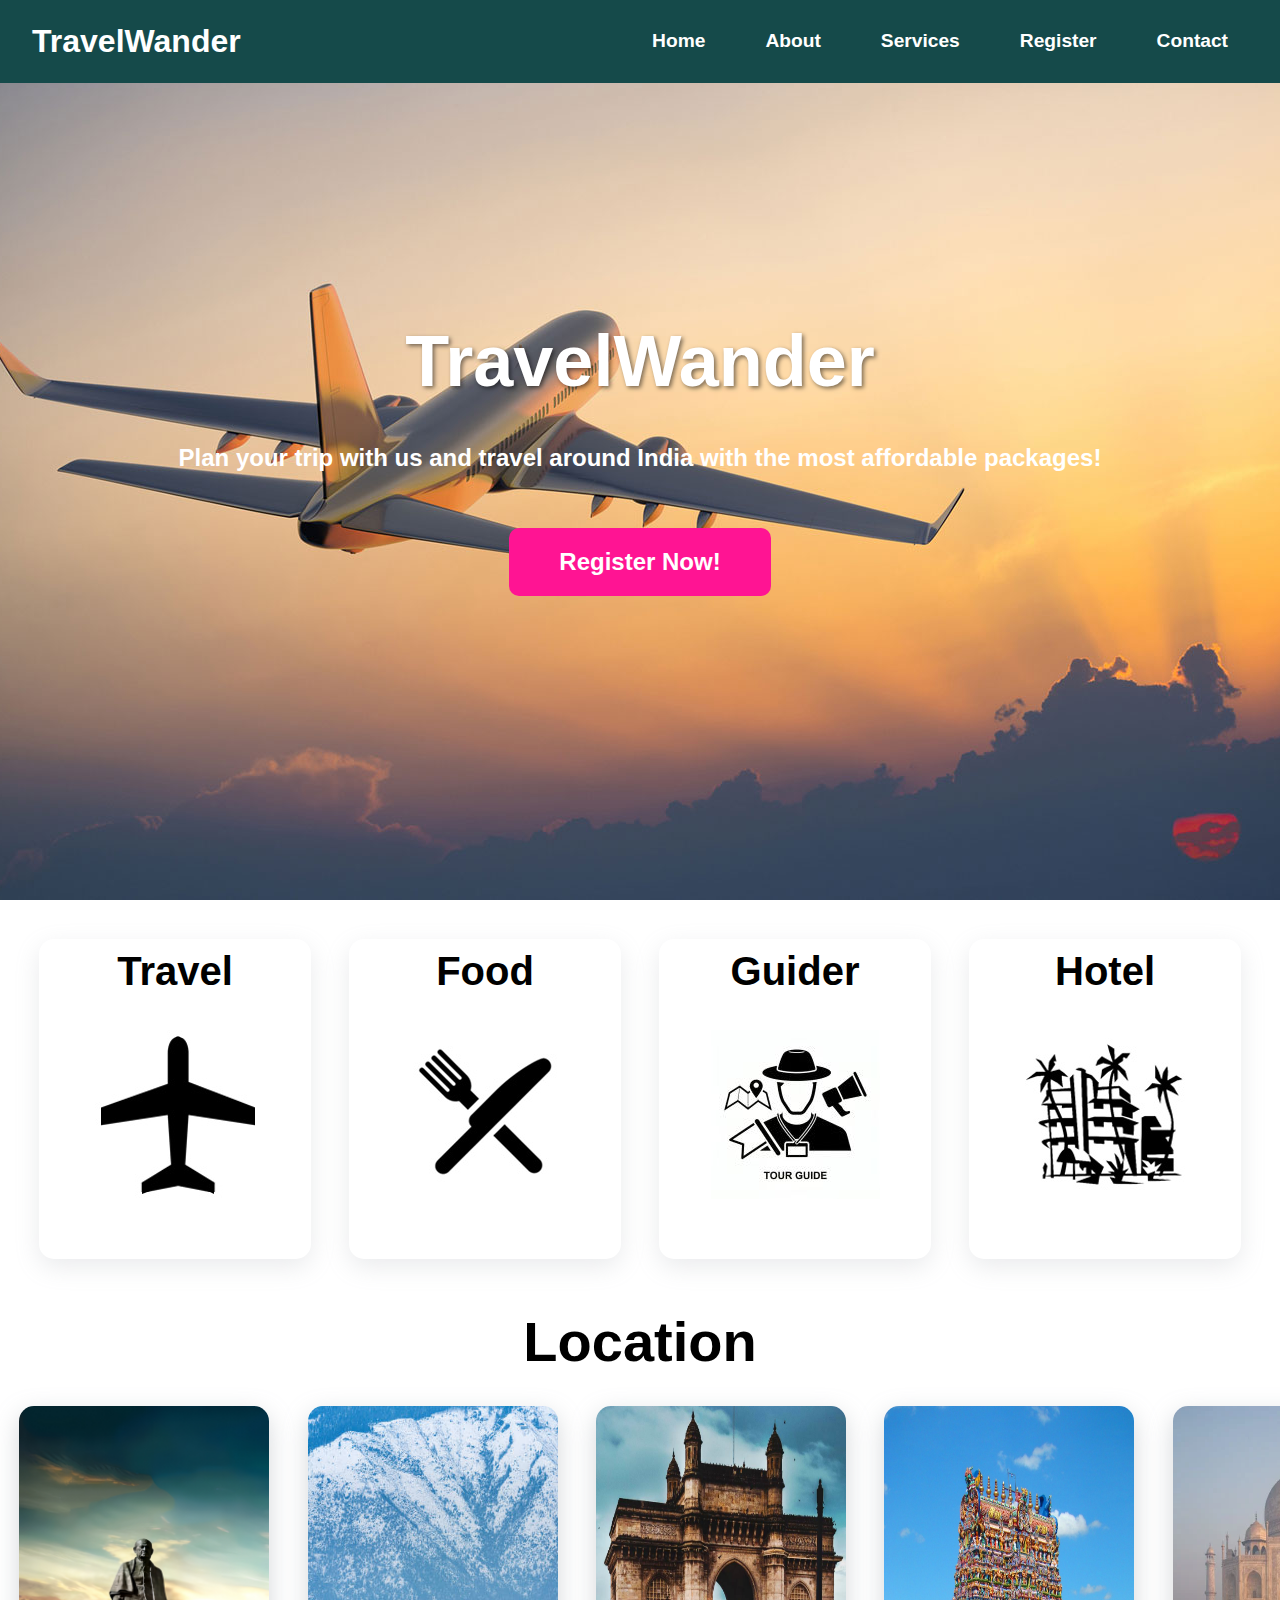
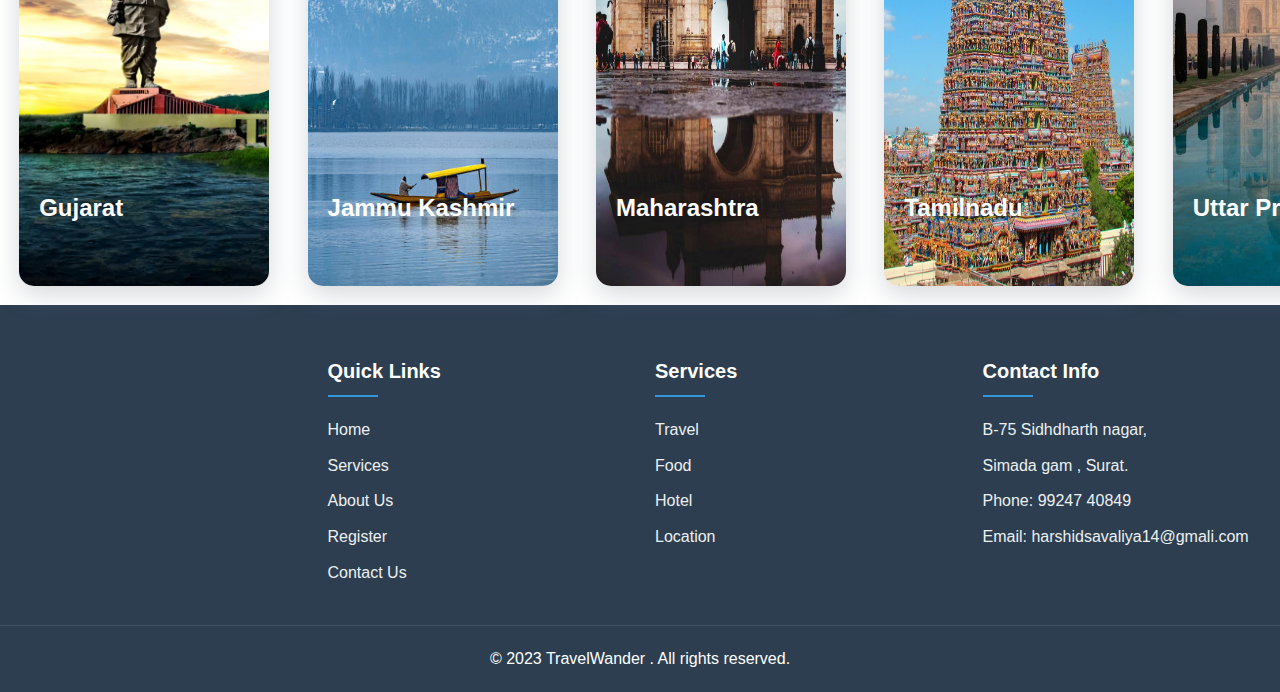
<file: index.html>
<!DOCTYPE html>
<html lang="en">

<head>
    <meta charset="UTF-8">
    <meta name="viewport" content="width=device-width, initial-scale=1.0">
    <link rel="stylesheet" href="index.css">
    <title>TravelWander - Index Page</title>
</head>

<body>
    <!-- Navigation Bar -->
    <nav class="navbar">
        <div class="logo">TravelWander</div>
        <input type="checkbox" id="menu-toggle" class="menu-toggle">
        <label for="menu-toggle" class="hamburger">&#9776;</label>
        <ul class="nav-links">
            <li><a href="#home">Home</a></li>
            <li><a href="#about">About</a></li>
            <li><a href="#services">Services</a></li>
            <li><a href="#register">Register</a></li>
            <li><a href="#contact">Contact</a></li>
        </ul>
    </nav>

    <!-- Image Title Section -->
    <div class="image-title">
        <h1>TravelWander</h1>
        <p>Plan your trip with us and travel around India with the most affordable packages!</p>
        <a href="./register_page.html" class="button">Register Now!</a>
    </div>

    <!-- Services section -->
    <div class="service-scn">
        <a href="" class="box">Travel
            <div class="ss-img"><img src="1a.jpg" alt="image"></div>
        </a>
        <a href="" class="box">Food
            <div class="ss-img"><img src="2a.jpg" alt="image"></div>
        </a>
        <a href="" class="box">Guider
            <div class="ss-img"><img src="3a.jpg" alt="image"></div>
        </a>
        <a href="" class="box">Hotel
            <div class="ss-img"><img src="4a.jpg" alt="image"></div>
        </a>
    </div>

    <!-- location section -->
    <div class="location-section">
        <h1>Location</h1>
        <div class="location-content">
           <a href="gujarat.html" class="location-box">
                <img src="index_l1.jpeg" alt="Gujarat">
                <p>Gujarat</p>
            </a>
            <a href="jammu_kashmir.html" class="location-box">
                <img src="index_l2.jpg" alt="Jammu Kashmi">
                <p>Jammu Kashmir</p>
            </a>
            <a href="maharashtra.html" class="location-box">
                <img src="index_l3.jpg" alt="Maharashtra">
                <p>Maharashtra</p>
            </a>
            <a href="tamilnadu.html" class="location-box">
                <img src="index_l4.jpg" alt="Tamilnadu">
                <p>Tamilnadu</p>
            </a>
            <a href="uttar_pradesh.html" class="location-box">
                <img src="index_l5.webp" alt="Uttar Pradesh">
                <p>Uttar Pradesh</p>
            </a>
        </div>
    </div>

    <footer>
        <div class="container">
            <div class="footer-content">
                <div class="footer-column">
                </div>
                <div class="footer-column">
                    <h3>Quick Links</h3>
                    <a href="index.html">Home</a>
                    <a href="">Services</a>
                    <a href="">About Us</a>
                    <a href="">Register</a>
                    <a href="">Contact Us</a>
                </div>
                <div class="footer-column">
                    <h3>Services</h3>
                    <a href="#">Travel</a>
                    <a href="#">Food</a>
                    <a href="#">Hotel</a>
                    <a href="#">Location</a>
                </div>
                <div class="footer-column">
                    <h3>Contact Info</h3>
                    <p>B-75 Sidhdharth nagar,</p>
                    <p>Simada gam , Surat.</p>
                    <p>Phone: 99247 40849</p>
                    <p>Email: harshidsavaliya14@gmali.com</p>
                </div>
            </div>
            <div class="copyright">
                <p>&copy; 2023 TravelWander . All rights reserved.</p>
            </div>
        </div>
    </footer>
</body>

</html>
</file>
<file: index.css>
* {
    margin: 0;
    padding: 0;
    box-sizing: border-box;
}

body {
    font-family: Arial, sans-serif;
    line-height: 1.6;
}

/* Navbar Styles */
.navbar {
    display: flex;
    justify-content: space-between;
    align-items: center;
    background-color: rgb(21, 74, 74);
    padding: 1rem 2rem;
    width: 100%;
    position: fixed;
    top: 0;
    left: 0;
    z-index: 100;
}

.logo {
    color: #ffffff;
    font-size: 2rem;
    font-weight: 700;
}

/* Navigation Links */
.nav-links {
    list-style: none;
    display: flex;
}

.nav-links li {
    margin-left: 20px;
}

.nav-links a {
    color: #fff;
    text-decoration: none;
    font-size: 1.2rem;
    font-weight: bold;
    padding: 10px 20px;
    transition: background-color 0.3s ease;
}

.nav-links a:hover {
    border-radius: 10px;
    background-color: #fff;
    color: #000000;
}

/* Hamburger Menu */
.menu-toggle {
    display: none;
}

.hamburger {
    display: none;
    font-size: 1.8rem;
    color: #fff;
    cursor: pointer;
}

/* Responsive Styles for Mobile */
@media (max-width: 768px) {
    .hamburger {
        display: block;
    }

    .nav-links {
        position: absolute;
        top: 60px;
        right: 0;
        width: 100%;
        background-color: rgba(51, 51, 51, 0.9);
        flex-direction: column;
        align-items: center;
        transform: translateY(-100%);
        opacity: 0;
        pointer-events: none;
        transition: transform 0.4s ease-in-out, opacity 0.3s ease-in-out;
    }

    /* Show Nav Links When Checkbox is Checked */
    .menu-toggle:checked~.nav-links {
        transform: translateY(0);
        opacity: 1;
        pointer-events: auto;
    }

    .nav-links li {
        margin: 1.5rem 0;
    }
}

/* Image Title Section */
.image-title {
    width: 100%;
    height: 100vh;
    background-size: cover;
    background-position: center;
    background-image: url(background.jpg);
    display: flex;
    flex-direction: column;
    align-items: center;
    justify-content: center;
    color: #ffffff;
    text-align: center;
    padding: 0 20px;
}

.image-title h1 {
    font-size: 6vh;
    text-shadow: 2px 2px 4px rgba(0, 0, 0, 0.5);
    transition: ease 0.3s;
}

.image-title h1:hover {
    color: transparent;
    -webkit-text-stroke: 1px white;
}

.image-title p {
    font-size: 1.2em;
    font-weight: 700;
    margin: 20px;
    margin-bottom: 30px;
    color: #ffffff;
}

.button {
    text-decoration: none;
    font-family: sans-serif;
    font-size: 1.2rem;
    font-weight: 600;
    color: #ffffff;
    background-color: deeppink;
    margin-top: 20px;
    padding: 12px 40px;
    border-radius: 10px;
    transition: background-color 0.3s ease;
}

.button:hover {
    background-color: #ff1493;
}

/* Responsive Mobile Screens */
@media (max-width: 480px) {
    .image-title h1 {
        font-size: 4vh;
    }

    .image-title p {
        font-size: 1em;
    }

    .button {
        font-size: 1rem;
        padding: 10px 30px;
    }
}

/* Laptop  Screens */
@media (min-width: 769px) {
    .image-title h1 {
        font-size: 8vh;
    }

    .image-title p {
        font-size: 1.5em;
    }

    .button {
        font-size: 1.5rem;
        padding: 15px 50px;
    }
}

/*---- service-section ----*/
.service-scn {
    display: flex;
    justify-content: center;
    padding: 20px;
    box-sizing: border-box;
}

.box {
    height: 20rem;
    width: 25%;
    min-width: 250px;
    margin: 1.5%;
    border-radius: 15px;
    box-shadow: rgba(149, 157, 165, 0.2) 0px 8px 24px;
    background-color: rgb(255, 255, 255);
    text-align: center;
    text-decoration: none;
    font-weight: 700;
    font-size: 2.5rem;
    color: #000000;
    transition: all 0.1s ease;
    box-sizing: border-box;
}

.ss-img {
    padding: 20px;
    height: 70%;
    display: flex;
    align-items: center;
    justify-content: center;
}

.ss-img img {
    max-width: 100%;
    max-height: 100%;
    object-fit: contain;
}

/* Tablet View (2 items per row) */
@media (max-width: 1024px) {
    .service-scn {
        flex-wrap: wrap;
    }

    .box {
        width: 46%;
    }
}

/* Mobile View (1 item per row) */
@media (max-width: 600px) {
    .box {
        width: 90%;
        height: 18rem;
    }
}

.box:hover {
    border-radius: 15px;
    transform: translateX(4px);
    border: 1px solid transparent;
    box-shadow: rgba(0, 0, 0, 0.25) 0px 15px 25px, rgba(0, 0, 0, 0.2) 0px 5px 10px;
}

/* -- location section -- */
.location-section {
    color: #000;
}

.location-section h1 {
    text-align: center;
    font-size: 3.5rem;
}

.location-content {
    display: flex;
}

.location-box {
    height: 30rem;
    width: 25%;
    min-width: 250px;
    margin: 1.5%;
    border-radius: 15px;
    box-shadow: rgba(149, 157, 165, 0.4) 0px 8px 24px;
    text-decoration: none;
}

.location-box img {
    height: 100%;
    width: 100%;
    border-radius: 15px;
}

.location-box>p {
    position: relative;
    font-size: 1.5rem;
    color: rgb(255, 255, 255);
    font-weight: 700;
    left: 20px;
    bottom: 105px;
}

.location-box:hover {
    border-radius: 15px;
    transform: translateX(4px);
    box-shadow: rgba(0, 0, 0, 0.25) 0px 15px 25px, rgba(0, 0, 0, 0.2) 0px 5px 10px;
}

/* Tablet View (2 items per row) */
@media (max-width: 1024px) {
    .location-content {
        flex-wrap: wrap;
    }

    .location-box {
        width: 46%;
    }
}

/* Mobile View (1 item per row) */
@media (max-width: 600px) {
    .location-box {
        width: 90%;
        height: 18rem;
    }
}

footer {
    background-color: #2c3e50;
    color: #fff;
    padding: 50px 0 20px;
}

.footer-content {
    display: grid;
    grid-template-columns: repeat(4, 1fr);
    gap: 30px;
    margin-bottom: 30px;
}

.footer-column h3 {
    font-size: 20px;
    margin-bottom: 20px;
    position: relative;
    padding-bottom: 10px;
}

.footer-column h3:after {
    content: '';
    position: absolute;
    bottom: 0;
    left: 0;
    width: 50px;
    height: 2px;
    background-color: #3498db;
}

.footer-column p,
.footer-column a {
    color: #ecf0f1;
    margin-bottom: 10px;
    display: block;
    text-decoration: none;
}

.footer-column a:hover {
    color: #3498db;
}

.copyright {
    text-align: center;
    padding-top: 20px;
    border-top: 1px solid rgba(255, 255, 255, 0.1);
}
</file>
